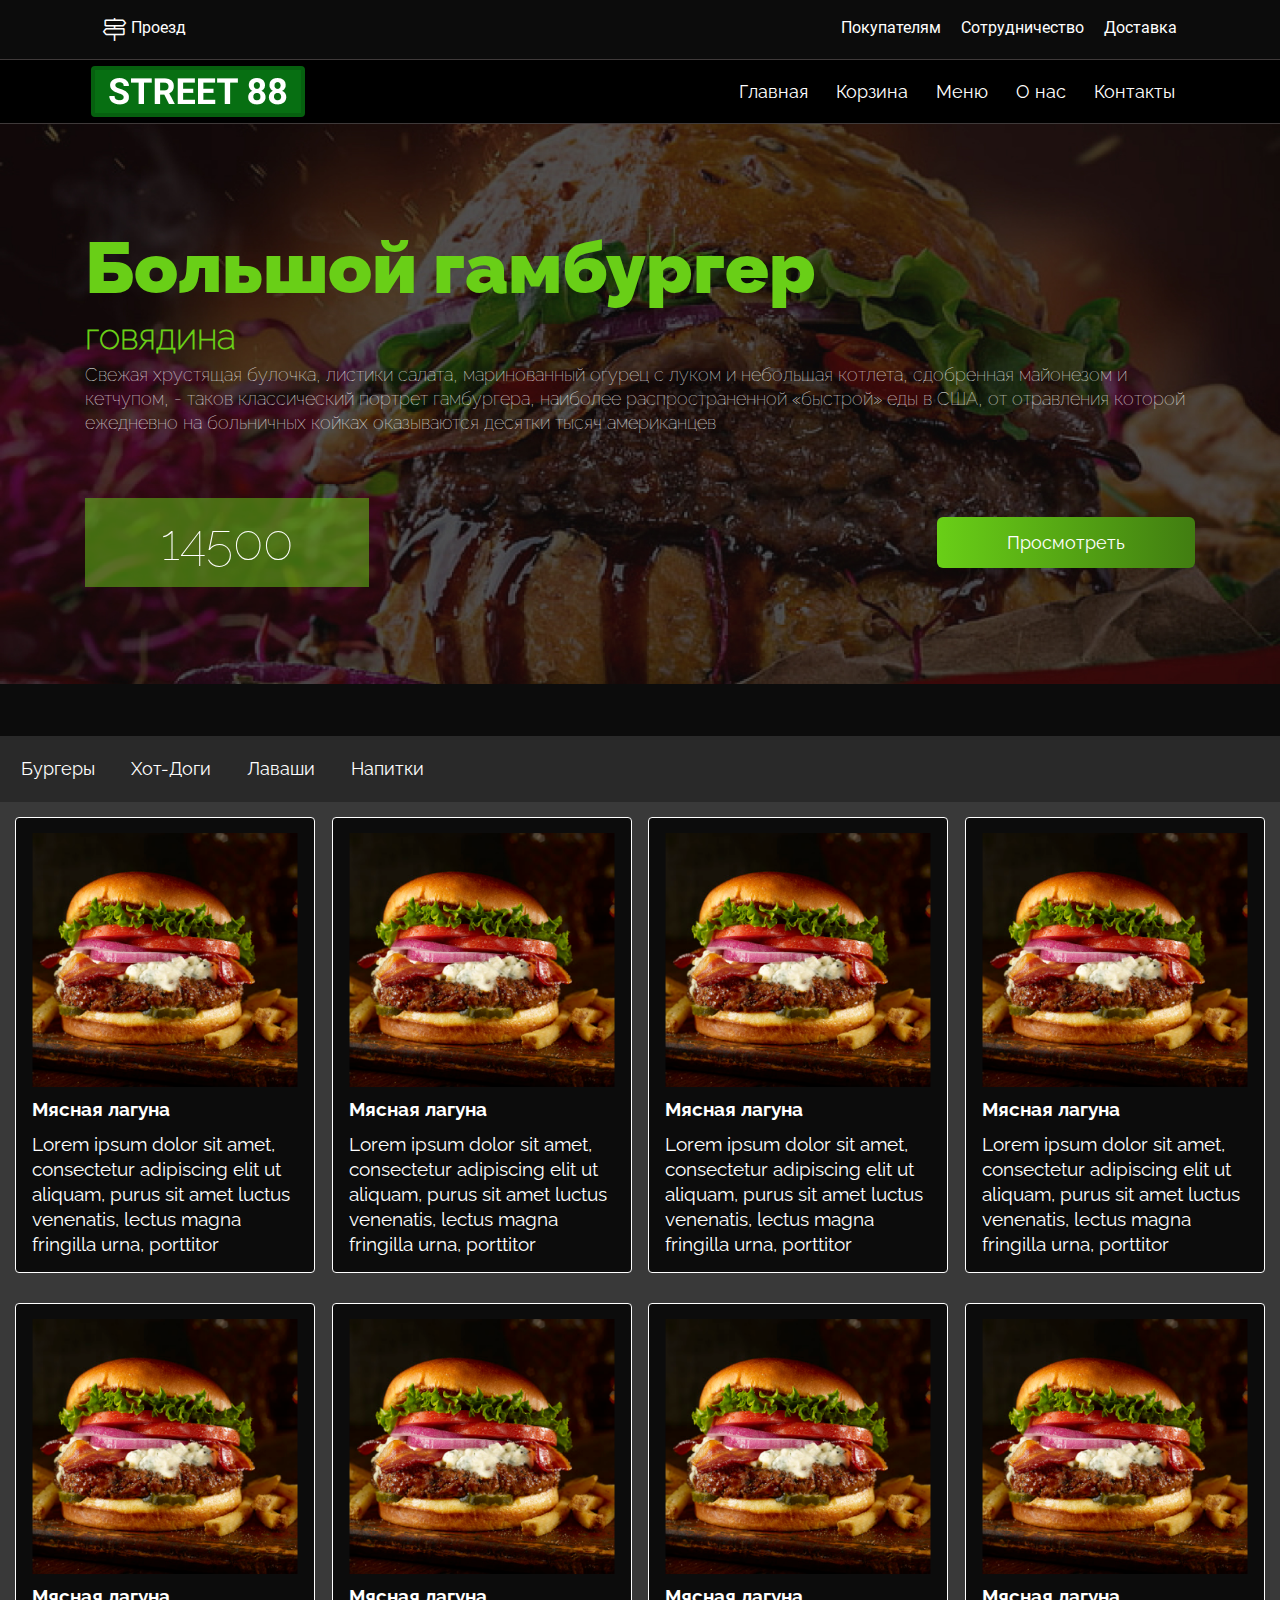
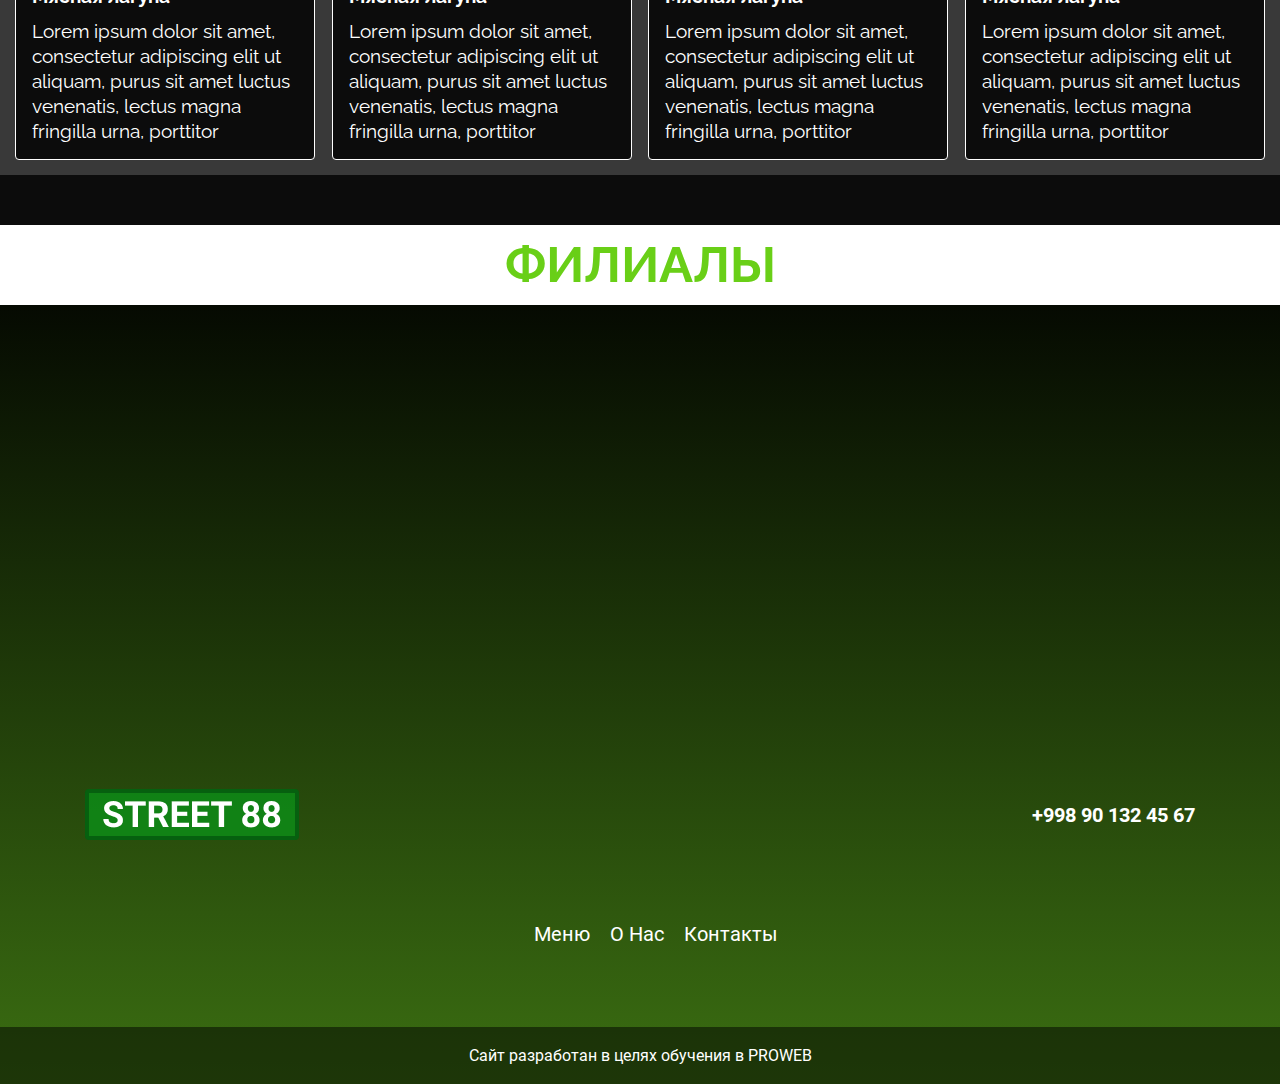
<file: index.html>
<!DOCTYPE html>
<html lang="en">
<head>
    <meta charset="UTF-8">
    <meta http-equiv="X-UA-Compatible" content="IE=edge">
    <meta name="viewport" content="width=device-width, initial-scale=1.0">
    <title>Street 88</title>
    <link rel="icon" href="images/icon.png">
    <link rel="stylesheet" href="style/all.min.css">
    <link rel="stylesheet" href="style/style.css">
</head>
<body>
    <header class="header">
        <div class="header__prenav-background">
            <div class="container">
                <div class="header__prenav">
                    <a href="" class="header__prenav-left">
                        <i class="fal fa-map-signs header__prenav-icon"></i>
                        <p class="header__prenav-delivery">Проезд </p>
                    </a>
                    <ul class="header__prenav-list">
                        <li>
                            <a href="" class="header__prenav-link">Покупателям</a>
                        </li>
                        <li>
                            <a href="" class="header__prenav-link">Сотрудничество</a>
                        </li>
                        <li>
                            <a href="" class="header__prenav-link">Доставка</a>
                        </li>
                    </ul>
                </div>
            </div>
        </div>
        <div class="header__nav-background">
            <div class="container">
                <nav class="header__nav">
                    <a href="">
                        <img src="images/logo.png" alt="" class="header__nav-logo">
                    </a>
                    <ul class="header__nav-list">
                        <li>
                            <a href="index.html" class="header__nav-link">Главная</a>
                        </li>
                        <li>
                            <a href="" class="header__nav-link">Корзина</a>
                        </li>
                        <li>
                            <a href="" class="header__nav-link">Меню</a>
                        </li>
                        <li>
                            <a href="about.html" class="header__nav-link">О нас</a>
                        </li>
                        <li>
                            <a href="" class="header__nav-link">Контакты</a>
                        </li>
                    </ul>
                </nav>
            </div>
        </div>
        <div class="header__content">
            <img src="images/wallpaper.jpg" alt="" class="header__content-img">
            <div class="div header__content-info">
                <div class="container">
                    <h1 class="header__content-title">Большой гамбургер</h1>
                    <h2 class="header__content-mini-title">говядина</h2>
                    <p class="header__content-description">Свежая хрустящая булочка, листики салата, маринованный огурец с луком и небольшая котлета, сдобренная майонезом и кетчупом, - таков классический портрет гамбургера, наиболее распространенной «быстрой» еды в США, от отравления которой ежедневно на больничных койках оказываются десятки тысяч американцев</p>
                        <div class="header__content-buttons">
                        <p class="header__content-price">14500</p>
                        <a href="" class="header__content-btn">Просмотреть</a>
                    </div>
                </div>
            </div>
        </div>
    </header>
    <main class="main">

        <ul class="main__list">
            <li>
                <a href="" class="main__list-link">Бургеры</a>
            </li>
            <li>
                <a href="" class="main__list-link">Хот-Доги</a>
            </li>
            <li>
                <a href="" class="main__list-link">Лаваши</a>
            </li>
            <li>
                <a href="" class="main__list-link">Напитки</a>
            </li>
        </ul>
        <div class="main__cards">
            <div class="main__card">
                <div class="main__card-content">
                        <img src="images/burger.png" alt="" class="main__card-img">
                        <a href=""><i class="fal fa-cart-plus main__card-icon"></i></a>
                </div>
                <h3 class="main__card-title">Мясная лагуна</h3>
                <p class="main__card-decription">Lorem ipsum dolor sit amet, consectetur adipiscing elit ut aliquam, purus sit amet luctus venenatis, lectus magna fringilla urna, porttitor</p>
            </div>
            <div class="main__card">
                <div class="main__card-content">
                        <img src="images/burger.png" alt="" class="main__card-img">
                        <a href=""><i class="fal fa-cart-plus main__card-icon"></i></a>
                </div>
                <h3 class="main__card-title">Мясная лагуна</h3>
                <p class="main__card-decription">Lorem ipsum dolor sit amet, consectetur adipiscing elit ut aliquam, purus sit amet luctus venenatis, lectus magna fringilla urna, porttitor</p>
            </div>
            <div class="main__card">
                <div class="main__card-content">
                        <img src="images/burger.png" alt="" class="main__card-img">
                        <a href=""><i class="fal fa-cart-plus main__card-icon"></i></a>
                </div>
                <h3 class="main__card-title">Мясная лагуна</h3>
                <p class="main__card-decription">Lorem ipsum dolor sit amet, consectetur adipiscing elit ut aliquam, purus sit amet luctus venenatis, lectus magna fringilla urna, porttitor</p>
            </div>
            <div class="main__card">
                <div class="main__card-content">
                        <img src="images/burger.png" alt="" class="main__card-img">
                        <a href=""><i class="fal fa-cart-plus main__card-icon"></i></a>
                </div>
                <h3 class="main__card-title">Мясная лагуна</h3>
                <p class="main__card-decription">Lorem ipsum dolor sit amet, consectetur adipiscing elit ut aliquam, purus sit amet luctus venenatis, lectus magna fringilla urna, porttitor</p>
            </div>
            <div class="main__card">
                <div class="main__card-content">
                        <img src="images/burger.png" alt="" class="main__card-img">
                        <a href=""><i class="fal fa-cart-plus main__card-icon"></i></a>
                </div>
                <h3 class="main__card-title">Мясная лагуна</h3>
                <p class="main__card-decription">Lorem ipsum dolor sit amet, consectetur adipiscing elit ut aliquam, purus sit amet luctus venenatis, lectus magna fringilla urna, porttitor</p>
            </div>
            <div class="main__card">
                <div class="main__card-content">
                        <img src="images/burger.png" alt="" class="main__card-img">
                        <a href=""><i class="fal fa-cart-plus main__card-icon"></i></a>
                </div>
                <h3 class="main__card-title">Мясная лагуна</h3>
                <p class="main__card-decription">Lorem ipsum dolor sit amet, consectetur adipiscing elit ut aliquam, purus sit amet luctus venenatis, lectus magna fringilla urna, porttitor</p>
            </div>
            <div class="main__card">
                <div class="main__card-content">
                        <img src="images/burger.png" alt="" class="main__card-img">
                        <a href=""><i class="fal fa-cart-plus main__card-icon"></i></a>
                </div>
                <h3 class="main__card-title">Мясная лагуна</h3>
                <p class="main__card-decription">Lorem ipsum dolor sit amet, consectetur adipiscing elit ut aliquam, purus sit amet luctus venenatis, lectus magna fringilla urna, porttitor</p>
            </div>
            <div class="main__card">
                <div class="main__card-content">
                        <img src="images/burger.png" alt="" class="main__card-img">
                        <a href=""><i class="fal fa-cart-plus main__card-icon"></i></a>
                </div>
                <h3 class="main__card-title">Мясная лагуна</h3>
                <p class="main__card-decription">Lorem ipsum dolor sit amet, consectetur adipiscing elit ut aliquam, purus sit amet luctus venenatis, lectus magna fringilla urna, porttitor</p>
            </div>
        </div>
    </main>
    <footer class="footer">
        <div class="footer__branch">
            <h2 class="footer__branch-title">ФИЛИАЛЫ</h2>
        </div>
        <iframe src="https://www.google.com/maps/embed?pb=!1m18!1m12!1m3!1d2996.7079922078783!2d69.28840151506394!3d41.31521567927082!2m3!1f0!2f0!3f0!3m2!1i1024!2i768!4f13.1!3m3!1m2!1s0x38aef4d376395311%3A0x2f977e6f6b98ad7!2sStreet77!5e0!3m2!1sru!2s!4v1632050848786!5m2!1sru!2s" width="600" height="450" style="border:0;" allowfullscreen="" loading="lazy" class="map"></iframe>
        <div class="footer__top container">
            <a href="">
                <img src="images/logo.png" alt="" class="footer__top-logo">
             </a>
            <ul class="footer__top-list">
                <li>
                    <a href="" class="footer__top-link">Меню</a>
                </li>
                <li>
                    <a href="about.html" class="footer__top-link">О Нас</a>
                </li>
                <li>
                    <a href="" class="footer__top-link">Контакты</a>
                </li>
            </ul>
            <a href="tel:+998901324567" class="footer__top-tel">+998 90 132 45 67</a>
        </div>
        <div class="footer__bottom">
            <p class="footer__bottom-title">Сайт разработан в целях обучения в PROWEB</p>
        </div>
    </footer>
</body>
</html>
</file>
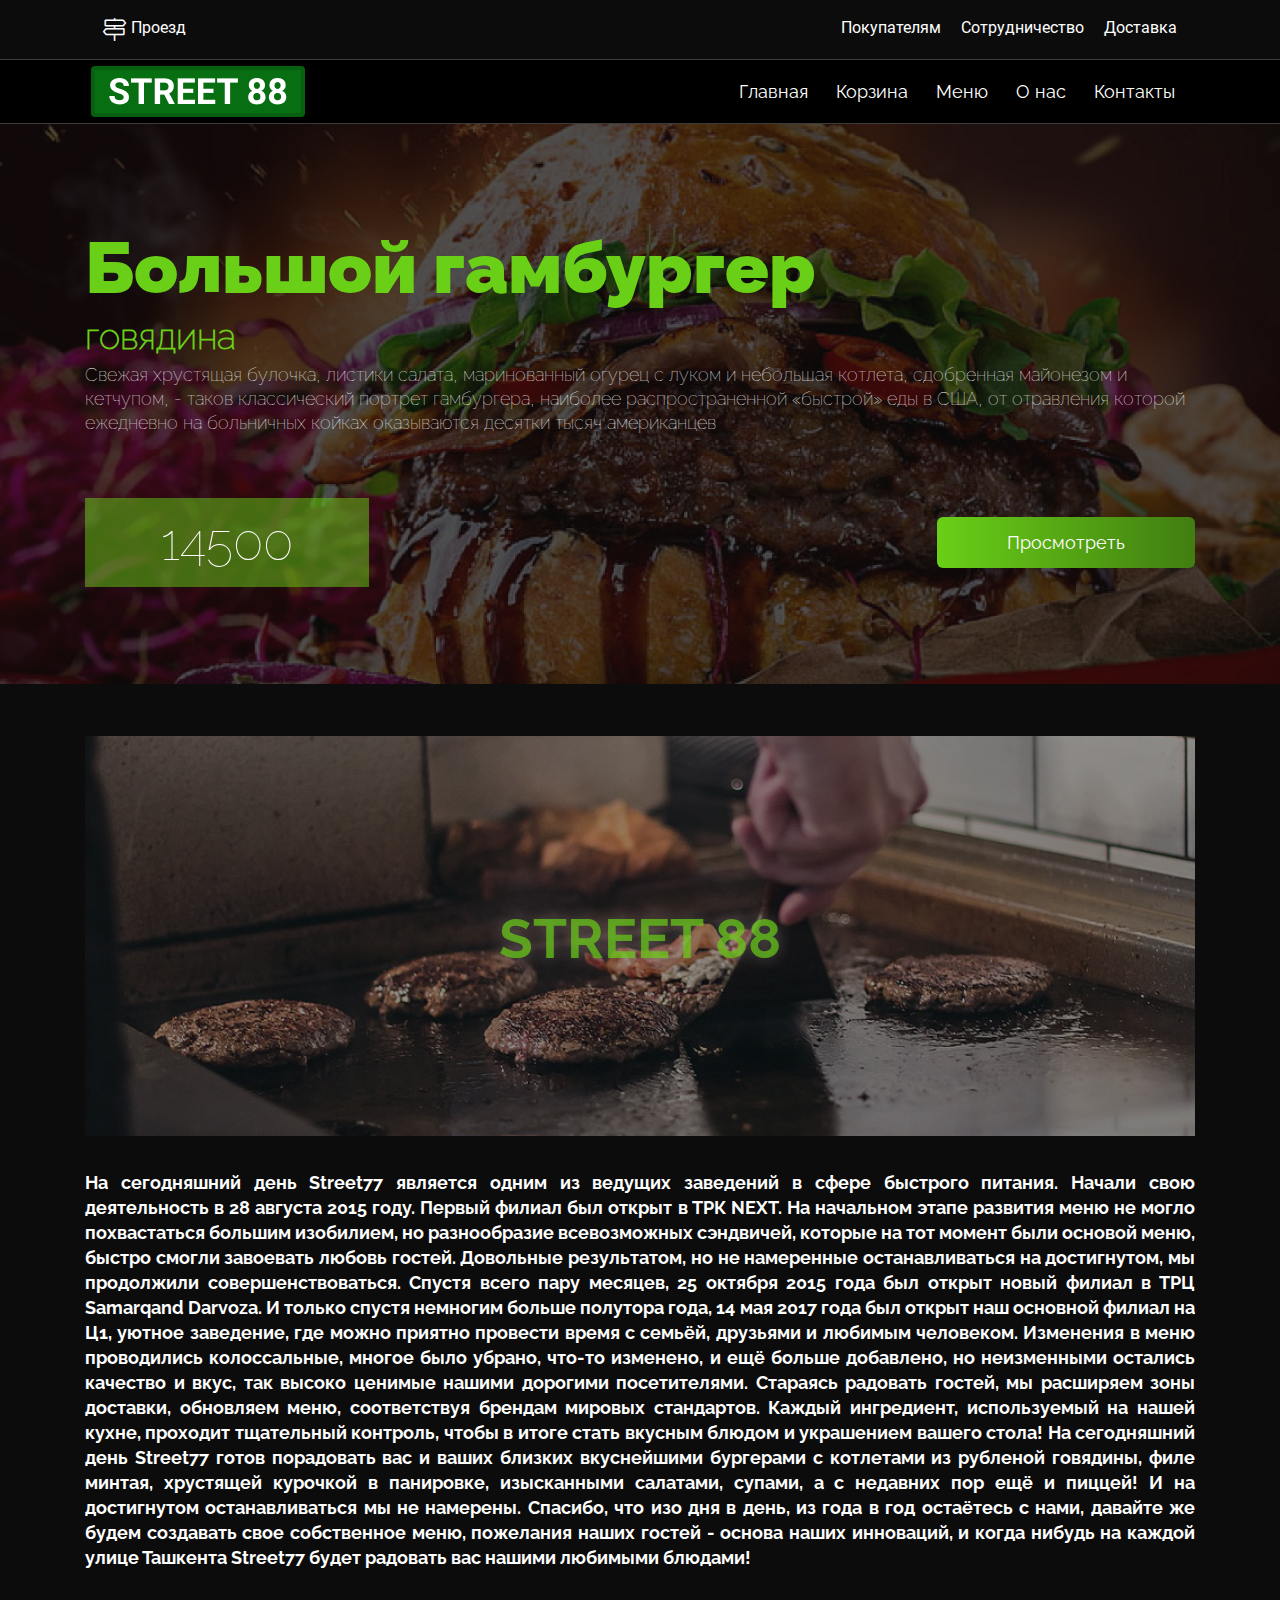
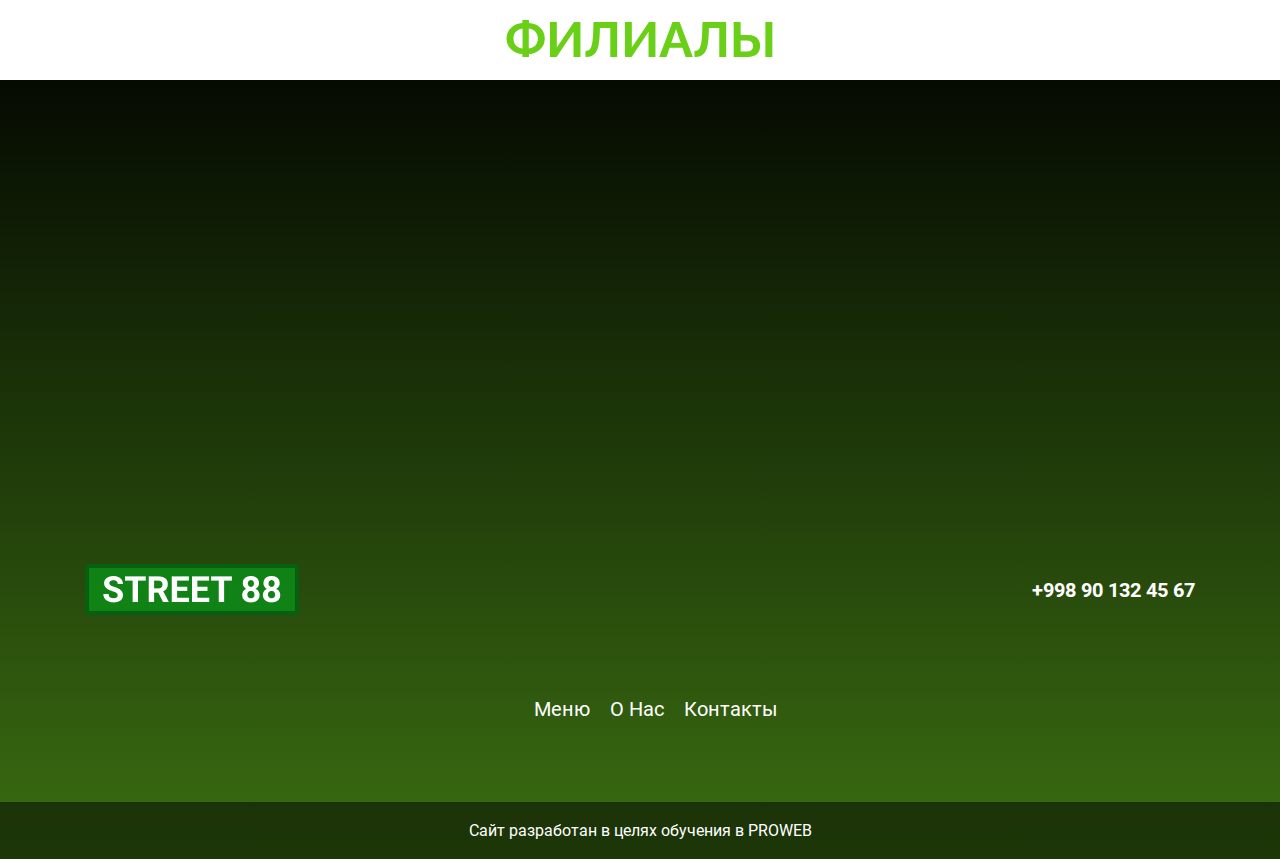
<file: about.html>
<!DOCTYPE html>
<html lang="en">
<head>
    <meta charset="UTF-8">
    <meta http-equiv="X-UA-Compatible" content="IE=edge">
    <meta name="viewport" content="width=device-width, initial-scale=1.0">
    <title>About</title>
    <link rel="icon" href="images/icon.png">
    <link rel="stylesheet" href="style/all.min.css">
    <link rel="stylesheet" href="style/style.css">
</head>
<body>
    <header class="header">
        <div class="header__prenav-background">
            <div class="header__prenav container">
                <a href="" class="header__prenav-left">
                    <i class="fal fa-map-signs header__prenav-icon"></i>
                    <p class="header__prenav-delivery">Проезд</p>
                </a>
                <ul class="header__prenav-list">
                    <li>
                        <a href="" class="header__prenav-link">Покупателям</a>
                    </li>
                    <li>
                        <a href="" class="header__prenav-link">Сотрудничество</a>
                    </li>
                    <li>
                        <a href="" class="header__prenav-link">Доставка</a>
                    </li>
                </ul>
            </div>
        </div>
        <div class="header__nav-background">
            <nav class="header__nav container">
                <a href="">
                    <img src="images/logo.png" alt="" class="header__nav-logo">
                </a>
                <ul class="header__nav-list">
                    <li>
                        <a href="index.html" class="header__nav-link">Главная</a>
                    </li>
                    <li>
                        <a href="" class="header__nav-link">Корзина</a>
                    </li>
                    <li>
                        <a href="" class="header__nav-link">Меню</a>
                    </li>
                    <li>
                        <a href="about.html" class="header__nav-link">О нас</a>
                    </li>
                    <li>
                        <a href="" class="header__nav-link">Контакты</a>
                    </li>
                </ul>
            </nav>
        </div>
        <div class="header__content">
            <img src="images/wallpaper.jpg" alt="" class="header__content-img">
            <div class="div header__content-info">
                <div class="container">
                    <h1 class="header__content-title">Большой гамбургер</h1>
                    <h2 class="header__content-mini-title">говядина</h2>
                    <p class="header__content-description">Свежая хрустящая булочка, листики салата, маринованный огурец с луком и небольшая котлета, сдобренная майонезом и кетчупом, - таков классический портрет гамбургера, наиболее распространенной «быстрой» еды в США, от отравления которой ежедневно на больничных койках оказываются десятки тысяч американцев</p>
                        <div class="header__content-buttons">
                        <p class="header__content-price">14500</p>
                        <a href="" class="header__content-btn">Просмотреть</a>
                    </div>
                </div>
            </div>
        </div>
    </header>
    <main class="about-main">
        <div class="container">
            <div class="about-main__content">
                <img src="images/grill.jpg" alt="" width="100%">
                <p class="about-main__title">street 88</p>
            </div>
            <p class="about-main__description">На сегодняшний день Street77 является одним из ведущих заведений в сфере быстрого питания. Начали свою деятельность в 28 августа 2015 году. Первый филиал был открыт в ТРК NEXT. На начальном этапе развития  меню не могло похвастаться большим изобилием, но  разнообразие всевозможных сэндвичей, которые на тот момент были основой меню, быстро смогли завоевать любовь гостей. Довольные результатом, но не намеренные останавливаться на достигнутом, мы продолжили совершенствоваться. Спустя всего пару месяцев, 25 октября 2015 года был открыт новый филиал в ТРЦ Samarqand Darvoza. И только спустя немногим больше полутора года, 14 мая 2017 года был открыт наш основной филиал на Ц1, уютное заведение, где можно приятно провести время с семьёй, друзьями и любимым человеком. Изменения в меню проводились колоссальные, многое было убрано, что-то изменено, и ещё больше добавлено, но неизменными остались качество и вкус, так высоко ценимые нашими дорогими посетителями. Стараясь радовать гостей, мы расширяем зоны доставки, обновляем меню, соответствуя брендам мировых стандартов. Каждый ингредиент, используемый на нашей кухне, проходит тщательный контроль, чтобы в итоге стать вкусным блюдом и украшением вашего стола! На сегодняшний день Street77 готов порадовать вас и ваших близких вкуснейшими бургерами с котлетами из рубленой говядины, филе минтая, хрустящей курочкой в панировке, изысканными салатами, супами, а с недавних пор ещё и пиццей! И на достигнутом останавливаться мы не намерены. Спасибо, что изо дня в день, из года в год остаётесь с нами, давайте же будем создавать свое собственное меню, пожелания наших гостей - основа наших инноваций, и когда нибудь на каждой улице Ташкента Street77 будет радовать вас нашими любимыми блюдами!</p>
        </div>
    </main>
    <footer class="footer">
        <div class="footer__branch">
            <h2 class="footer__branch-title">ФИЛИАЛЫ</h2>
        </div>
        <iframe src="https://www.google.com/maps/embed?pb=!1m18!1m12!1m3!1d2996.7079922078783!2d69.28840151506394!3d41.31521567927082!2m3!1f0!2f0!3f0!3m2!1i1024!2i768!4f13.1!3m3!1m2!1s0x38aef4d376395311%3A0x2f977e6f6b98ad7!2sStreet77!5e0!3m2!1sru!2s!4v1632050848786!5m2!1sru!2s" width="600" height="450" style="border:0;" allowfullscreen="" loading="lazy" class="map"></iframe>
        <div class="footer__top container">
            <a href="">
                <img src="images/logo.png" alt="" class="footer__top-logo">
             </a>
            <ul class="footer__top-list">
                <li>
                    <a href="index.html" class="footer__top-link">Меню</a>
                </li>
                <li>
                    <a href="" class="footer__top-link">О Нас</a>
                </li>
                <li>
                    <a href="" class="footer__top-link">Контакты</a>
                </li>
            </ul>
            <a href="tel:+998901324567" class="footer__top-tel">+998 90 132 45 67</a>
        </div>
        <div class="footer__bottom">
            <p class="footer__bottom-title">Сайт разработан в целях обучения в PROWEB</p>
        </div>
    </footer>
</body>
</html>
</file>
<file: style/style.css>
@import 'fonts.css';

* {
    margin: 0;
    padding: 0;
    box-sizing: border-box;
    list-style: none;
    text-decoration: none;
}

body {
    background: #0C0C0C;
}

.container {
    max-width: 1110px;
    width: 100%;
    margin: 0 auto;
}

:root {
    --RaR: 'Raleway-Regular';
    --RaB: 'Raleway-Bold';
    --RaBl: 'Raleway-Black';
    --RaT: 'Raleway-Thin';
    --RoB: 'Roboto-Bold';
    --RoR: 'Roboto-Regular';
}

/* HEADER START */

.header__prenav-background {
    background: #0C0C0C;
}

.header__prenav {
    background:  #0C0C0C;
    display: flex;
    justify-content: space-between;
    padding: 18px;
}

.header__prenav-left {
    display: flex;
}

.header__prenav-icon {
    font-size: 23px;
    color: #FFFFFF;
}
.header__prenav-delivery {
    color: #FFFFFF;
    font-size: 16px;
    line-height: 19px;
    font-family: var(--RoR);
    margin-left: 5px;
}

.header__prenav-list {
    display: flex;
}

.header__prenav-link {
    color: #FFFFFF;
    font-family: var(--RoR);
    font-size: 16px;
    line-height: 19px;
    margin-left: 20px;
}

.header__nav-background {
    background: #000;
    border-top: 1px solid rgba(125, 115, 115, 0.5);
    border-bottom: 1px solid rgba(125, 115, 115, 0.5);
}

.header__nav {
    padding: 6px;
    display: flex;
    justify-content: space-between;
    align-items: center;
}

.header__nav-logo {
    background: #0A9418BF;
    display: block;
    padding: 8px 14px;
    border: 4px solid #06600F;
    border-radius: 4px;
}

.header__nav-list {
    display: flex;
}

.header__nav-link {
    color: #FFFFFF;
    font-family: var(--RaR);
    padding: 22px 14px;
    font-size: 18px;
    line-height: 21px;
    transition: 0.5s;
}

.header__nav-link:hover {
    background: #69CF17BF;
}

.header__content {
    position: relative;
}

.header__content-img {
    width: 100%;
}

.header__content-info {
    width: 100%;
    height: 100%;
    display: flex;
    align-items: center;
    position: absolute;
    top: 0;
}

.header__content-title {
    display: block;
    font-family: var(--RaBl);
    font-size: 72px;
    line-height: 85px;
    color: #69CF17;
    margin-bottom: 18px;
}

.header__content-mini-title {
    display: block;
    font-family: var(--RaT);
    font-size: 36px;
    line-height: 17px;
    color: #69CF17;
    margin-bottom: 18px;
}

.header__content-description {
    display: block;
    font-family: var(--RaT);
    color: #FFFFFF;
    font-size: 18px;
    line-height: 24px;
    margin-bottom: 63px;
}

.header__content-buttons {
    display: flex;
    justify-content: space-between;
    width: 100%;
    align-items: center;
}

.header__content-price {
    font-family: var(--RaT);
    display: inline-block;
    padding: 32px 76px;
    font-size: 50px;
    line-height: 25px;
    color: #FFFFFF;
    background: #69CF1780;
}

.header__content-btn {
    background: linear-gradient(90deg, #69CF17 0%, #417D11 100%);
    border-radius: 6px;
    color: #FFFFFF;
    font-family: var(--RaR);
    font-size: 18px;
    line-height: 21px;
    padding: 15px 70px;
}

header {
    margin-bottom: 48px;
}

/* HEADER END */

/* MAIN START */

.main__list {
    display: flex;
    padding: 21px 0; 
    padding-left: 21px;
    background: #292929;
}

.main__list-link:nth-child(1) {
    margin-right: 36px;
}

.main__list-link {
    margin-right: 31px;
    font-size: 18px;
    line-height: 24px;
    font-family: var(--RaR);
    color: #FFFFFF;
    position: relative;
}

.main__list-link::before {
    content: '';
    display: block;
    bottom: -21px;
    height: 1px;
    background: #FFFFFF;
    position: absolute;
    transition: 0.5s;
    width: 100%;
    transform: scaleX(0);
}

.main__list-link:hover::before {
    transform: scaleX(1);
}

.main__card {
    background: #0C0C0C;
    padding: 15px 16px;
    width: 24%;
    margin: 15px 0;
    border: 1px solid #FFFFFF;
    border-radius: 4px;
}

.main__cards {
    display: flex;
    justify-content: space-between;
    flex-wrap: wrap;
    background: #393939;
    padding: 0 15px;
    margin-bottom: 50px;
}

.main__card-content {
    position: relative;
    display: flex;
    flex-direction: column;
}

.main__card-icon {
    top: 0;
    display: flex;
    width: 100%;
    height: 100%;
    align-items: center;
    justify-content: center;
    position: absolute;
    font-size: 62px;
    z-index: 1;
    opacity: 0;
    transition: 0.5s;
}

.main__card-icon:hover {
    color: #FFFFFF;
    z-index: 1;
    opacity: 1;
    background: #69CF17E5;
}

.main__card-decription {
    max-width: 339px;
    width: 100%;
    color: #FFFFFF;
    font-family: var(--RaR);
    font-size: 19px;
    line-height: 25px;
}

.main__card-title {
    font-family: var(--RaB);
    color: #FFFFFF;
    font-size: 19px;
    line-height: 15px;
    margin: 15px 0;
}

.map {
    width: 100%;
}

.about-main__content {
    position: relative;
    margin-bottom: 30px;
}

.about-main__title {
    font-family: var(--RaB);
    display: block;
    font-size: 55px;
    line-height: 65px;
    text-transform: uppercase;
    color: rgba(105, 207, 23, 0.7);
    text-shadow: 0px 0px 15px rgba(191, 171, 171, 0.4);
    position: absolute;
    top: 0;
    width: 100%;
    height: 100%;
    display: flex;
    justify-content: center;
    align-items: center;
}

.about-main__description {
    font-family: var(--RaB);
    color: #FFFFFF;
    text-align: justify;
    font-size: 18px;
    line-height: 25px;
    margin-bottom: 30px;
}

/* MAIN END */

/* FOOTER START */

.footer__branch {
    display: flex;
    justify-content: center;
    background: #FFFFFF;
    padding: 20px 0;
}

.footer__branch-title {
    font-family: var(--RaB);
    color: #69CF17;
    font-size: 50px;
    line-height: 40px;
}

.footer {
    background: linear-gradient(180deg, #000000 0%, rgba(105, 207, 23, 0.5) 100%);
}

.footer__top {
    display: flex;
    justify-content: space-between;
    height: 268px;
}

.footer__top-list {
    display: flex;
    flex-grow: 1;
    align-items: flex-end;
    justify-content: center;
    margin-bottom: 81px;
}

.footer__top-logo {
    display: block;
    background: #0A9418BF;
    display: block;
    padding: 8px 14px;
    border: 4px solid #06600F;
    border-radius: 4px;
    margin-top: 30px;
}

.footer__top-tel {
    display: inline-block;
    margin-top: 45px;
    font-size: 20px;
    line-height: 23px;
    color: #FFFFFF;
    font-family: var(--RoB);
}

.footer__top-link {
    color: #FFFFFF;
    font-family: var(--RoR);
    font-size: 20px;
    line-height: 23px;
    margin-right: 20px;
}

.footer__bottom {
    display: flex;
    justify-content: center;
    background: rgba(0, 0, 0, 0.5);
    padding: 19px 0;
}

.footer__bottom-title {
    font-family: var(--RoR);
    font-size: 16px;
    line-height: 19px;
    color: #FFFFFF;
}

/* FOOTER END */

::-webkit-scrollbar {
    width: 10px;
    background: #292929;
}

::-webkit-scrollbar-thumb {
    background: #69CF17;
    border-radius: 6px;
}


@media (max-width: 1083px) {
    .main__card {
        width: 33%;
    }

    .header__content-info {
        padding-left: 16px;
        padding-right: 16px;
    }

    .footer__top {
        padding: 0 20px;
    }
}

@media (max-width : 895px) {
    .main__card {
        width: 45%;
    }

    .main__cards {
        justify-content: space-evenly;
    }

    .header__content-btn {    
        padding: 20px;
    }

    .header__content-buttons {
        justify-content: space-between;
    }

    .header__content-title {
        font-size: 55px;
    }
 
    .header__content-description {
        margin-bottom: 30px;
    }

    .header__content-price {
        padding: 20px 36px;
        font-size: 45px;
    }

}

@media (max-width: 756px) {
    .header__content-title {
        line-height: 35px;
    }

    .header__content-description {
        line-height: 20px;
    }

    .header__content-btn {
        font-size: 15px;
        padding: 15px;
    }
}

@media (max-width: 704px) {
    .header__content-title{
        line-height: 20px;
        font-size: 45px;
    }

    .header__content-mini-title {
        font-size: 30px;
        line-height: 10px;
    }

    .header__content-description {
        margin-bottom: 15px;
        font-size: 15px;
    }

    .header__content-price {
        font-size: 30px;
    }

    .header__nav-logo {
        width: 150px;
    }

    .header__nav-link {
        font-size: 15px;
        line-height: 14px;
        padding: 18px 10px;
        display: inline-block;
    }

    .main__list-link:nth-child(1) {
        margin-right: 26px; 
    }

    .main__list-link {
        font-size: 15px;
    }

    .footer__top {
        flex-direction: column;
        align-items: center;
    }

    .footer__top-list {
        margin: 45px 0;
        align-items: center;
    }

    .footer__top-tel {
        margin-top: 0;
        margin-bottom: 45px;
    }
}

@media (max-width: 604px) {
    .header__content-title {
        font-size: 35px;
        margin-bottom: 10px;
    }

    .header__content-mini-title {
        font-size: 20px;
        margin-bottom: 10px;
    }

    .header__content-description {
        font-size: 12px;
        margin-bottom: 10px;
    }

    .header__content-price {
        padding: 10px 26px;
    }
}

@media (max-width: 526px) {
    .main__card {
        width: 75%;
    }

    .header__nav {
        flex-direction: column;
        align-items: center;
    }

    .header__prenav-link {
        font-size: 12px;
    }

    .header__content-img {
        height: 300px;
    }

    .header__prenav {
        flex-direction: column;
        align-items: center;
    }

    .header__nav-list {
        flex-wrap: wrap;
        justify-content: center;
        align-items: center;
    }

    .main__list {
        flex-wrap: wrap;
        justify-content: center;
        align-items: center;
    }

    .main__list-link {
        margin-bottom: 20px;
        display: inline-block;
    }

    .header__nav-logo {
        margin-bottom: 10px;
    }

    .footer__bottom-title {
        text-align: center;
    }

    .header__content-title {
        line-height: 30px;
    }

    .header__content-btn {
        padding: 12px;
    }
}

@media (max-width: 1110px) {
    .about-main__description {
        padding: 15px;
        font-size: 15px;
        display: block;
    }

    
}
</file>
